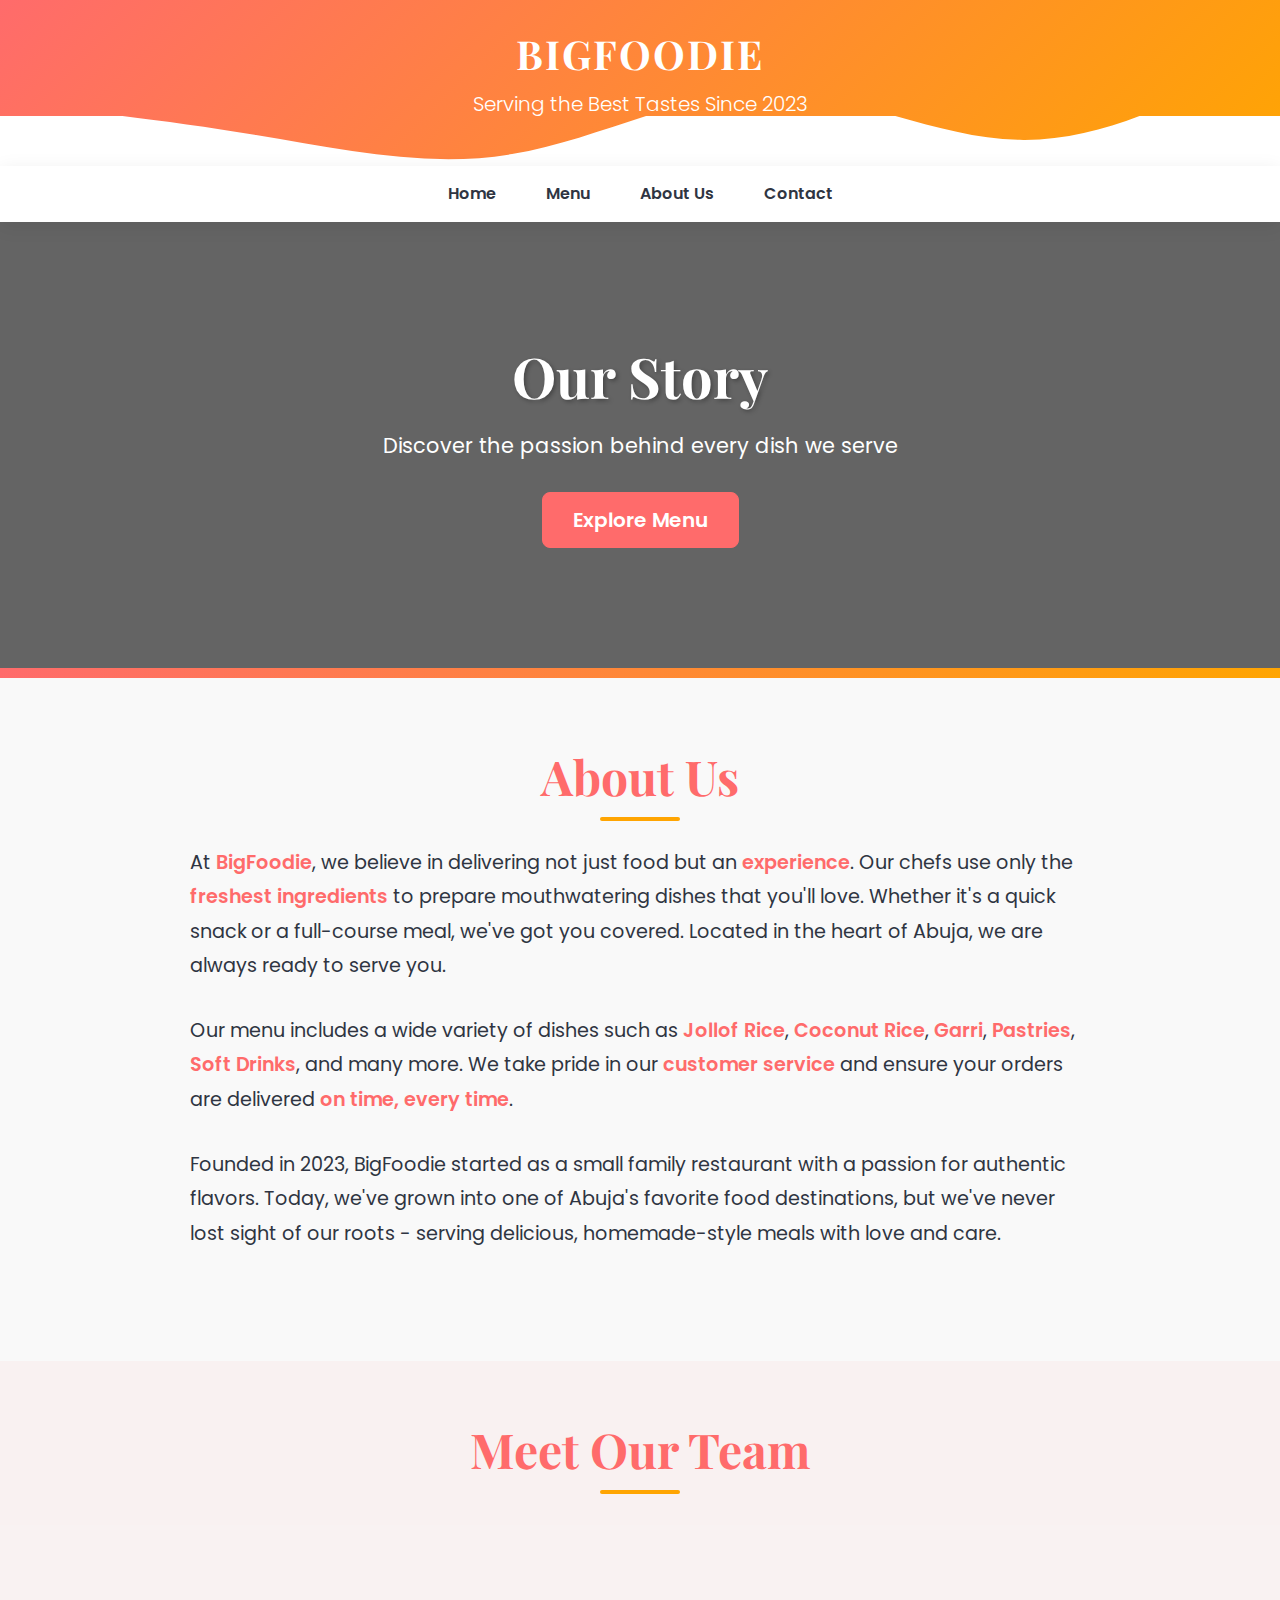
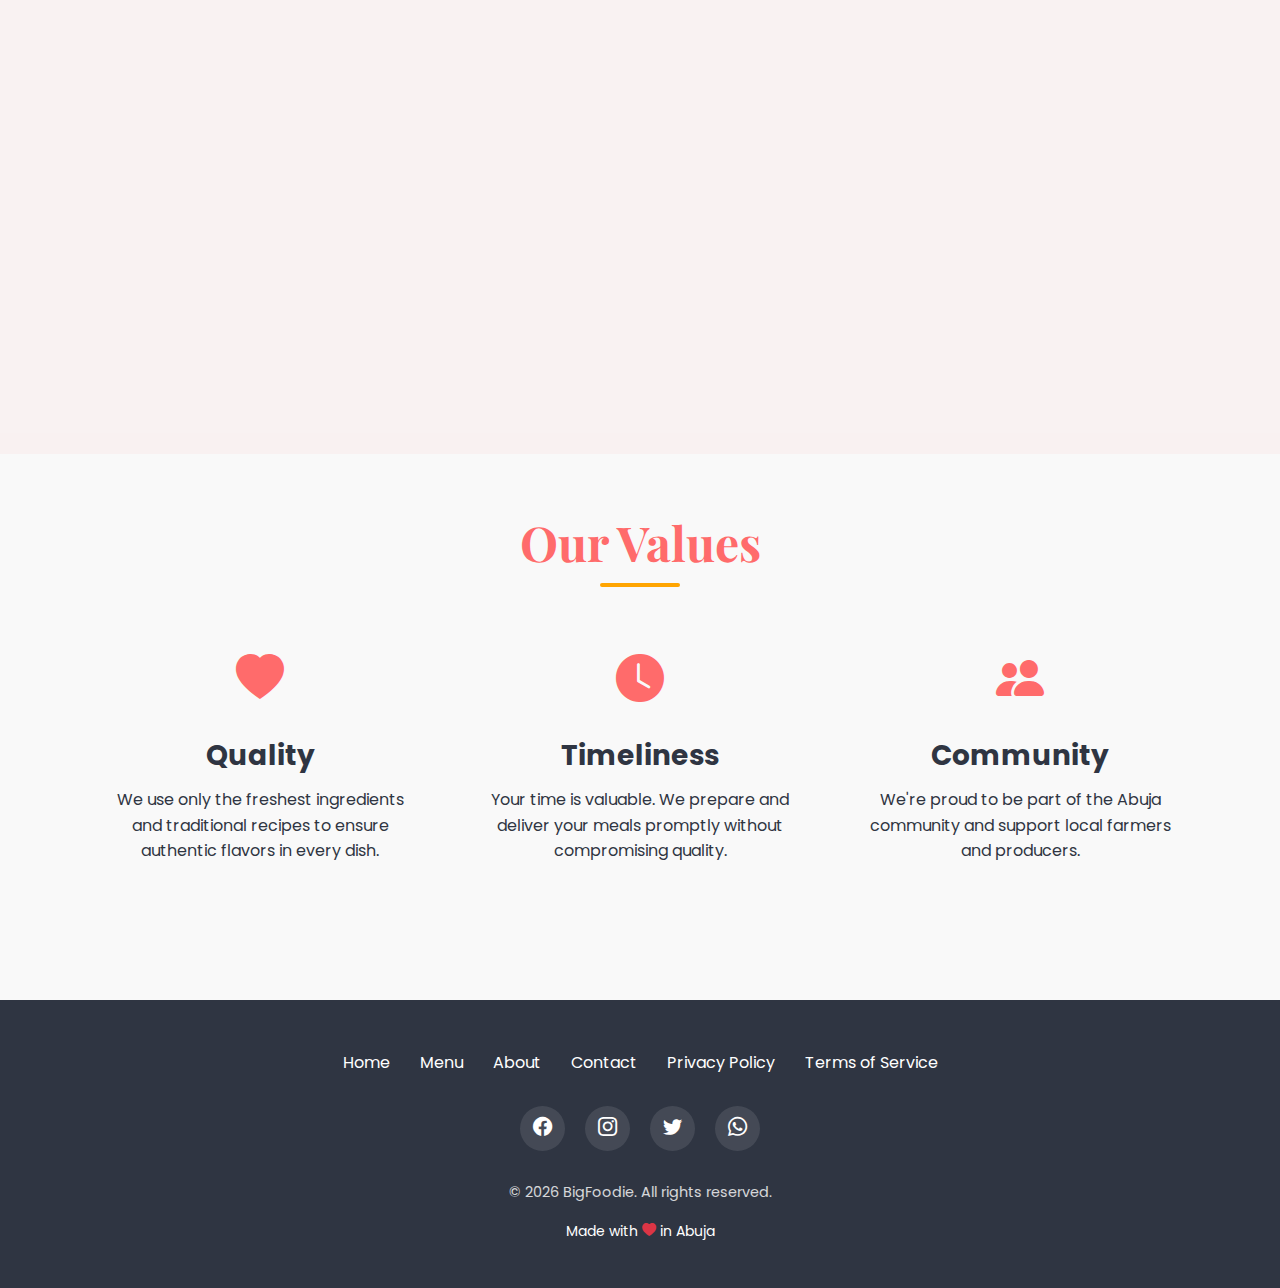
<file: about.html>
<!DOCTYPE html>
<html lang="en">
<head>
    <meta charset="UTF-8">
    <meta name="viewport" content="width=device-width, initial-scale=1.0">
    <meta name="description" content="Learn about BigFoodie - Your favorite food destination with quality meals since 2023">
    <title>About Us - BigFoodie | Quality Meals Since 2023</title>

    <!-- Bootstrap CSS -->
    <link rel="stylesheet" href="https://cdn.jsdelivr.net/npm/bootstrap@5.3.2/dist/css/bootstrap.min.css">

    <!-- Bootstrap Icons -->
    <link rel="stylesheet" href="https://cdn.jsdelivr.net/npm/bootstrap-icons@1.11.3/font/bootstrap-icons.min.css">

    <!-- Google Fonts -->
    <link rel="preconnect" href="https://fonts.googleapis.com">
    <link rel="preconnect" href="https://fonts.gstatic.com" crossorigin>
    <link href="https://fonts.googleapis.com/css2?family=Poppins:wght@300;400;500;600;700&family=Playfair+Display:wght@700&display=swap" rel="stylesheet">

    <!-- Favicon -->
    <link rel="icon" href="favicon.ico" type="image/x-icon">

    <!-- Custom CSS -->
    <style>
        :root {
            --primary-color: #ff6b6b;
            --primary-dark: #e05555;
            --secondary-color: #ffa502;
            --secondary-dark: #e69500;
            --dark-color: #2f3542;
            --light-color: #f9f9f9;
            --success-color: #2ed573;
            --transition: all 0.3s cubic-bezier(0.25, 0.8, 0.25, 1);
        }

        body {
            font-family: 'Poppins', sans-serif;
            background-color: var(--light-color);
            color: var(--dark-color);
            line-height: 1.6;
        }

        header {
            background: linear-gradient(135deg, var(--primary-color), var(--secondary-color));
            color: white;
            padding: 30px 0;
            text-align: center;
            position: relative;
            overflow: hidden;
        }

        header::after {
            content: '';
            position: absolute;
            bottom: -50px;
            left: 0;
            right: 0;
            height: 100px;
            background: url("data:image/svg+xml,%3Csvg viewBox='0 0 1440 320' xmlns='http://www.w3.org/2000/svg'%3E%3Cpath fill='%23ffffff' fill-opacity='1' d='M0,192L48,197.3C96,203,192,213,288,229.3C384,245,480,267,576,250.7C672,235,768,181,864,181.3C960,181,1056,235,1152,234.7C1248,235,1344,181,1392,154.7L1440,128L1440,320L1392,320C1344,320,1248,320,1152,320C1056,320,960,320,864,320C768,320,672,320,576,320C480,320,384,320,288,320C192,320,96,320,48,320L0,320Z'%3E%3C/path%3E%3C/svg%3E") no-repeat center bottom;
            background-size: cover;
            z-index: 1;
        }

        .logo {
            font-family: 'Playfair Display', serif;
            font-size: 2.5rem;
            font-weight: 700;
            text-transform: uppercase;
            letter-spacing: 2px;
            margin-bottom: 10px;
            position: relative;
            z-index: 2;
        }

        nav {
            background-color: white;
            box-shadow: 0 4px 20px rgba(0, 0, 0, 0.08);
            padding: 15px 0;
            position: relative;
            z-index: 2;
        }

        nav ul {
            list-style: none;
            display: flex;
            justify-content: center;
            gap: 30px;
            margin: 0;
            padding: 0;
            flex-wrap: wrap;
        }

        nav ul li a {
            text-decoration: none;
            color: var(--dark-color);
            font-weight: 600;
            transition: var(--transition);
            padding: 5px 10px;
            border-radius: 4px;
        }

        nav ul li a:hover, nav ul li a:focus {
            color: var(--primary-color);
            background-color: rgba(255, 107, 107, 0.1);
            transform: translateY(-2px);
        }

        .hero {
            background: linear-gradient(rgba(0, 0, 0, 0.6), rgba(0, 0, 0, 0.6)), 
                        url('https://images.unsplash.com/photo-1504674900247-0877df9cc836?ixlib=rb-1.2.1&auto=format&fit=crop&w=1350&q=80') no-repeat center center/cover;
            color: white;
            text-align: center;
            padding: 120px 20px;
            position: relative;
        }

        .hero-content {
            position: relative;
            z-index: 2;
            max-width: 800px;
            margin: 0 auto;
        }

        .hero h1 {
            font-family: 'Playfair Display', serif;
            font-size: 3.5rem;
            font-weight: 700;
            margin-bottom: 20px;
            text-shadow: 2px 2px 4px rgba(0, 0, 0, 0.3);
        }

        .hero p {
            font-size: 1.3rem;
            margin-bottom: 30px;
        }

        .btn-primary-custom {
            background-color: var(--primary-color);
            border-color: var(--primary-color);
            padding: 12px 30px;
            font-weight: 600;
            transition: var(--transition);
        }

        .btn-primary-custom:hover {
            background-color: var(--primary-dark);
            border-color: var(--primary-dark);
            transform: translateY(-3px);
            box-shadow: 0 10px 20px rgba(0, 0, 0, 0.1);
        }

        .about-section {
            padding: 80px 20px;
            position: relative;
        }

        .about-section::before {
            content: '';
            position: absolute;
            top: 0;
            left: 0;
            right: 0;
            height: 10px;
            background: linear-gradient(90deg, var(--primary-color), var(--secondary-color));
        }

        .section-title {
            font-family: 'Playfair Display', serif;
            font-size: 3rem;
            font-weight: 700;
            color: var(--primary-color);
            margin-bottom: 40px;
            text-align: center;
            position: relative;
        }

        .section-title::after {
            content: '';
            position: absolute;
            bottom: -15px;
            left: 50%;
            transform: translateX(-50%);
            width: 80px;
            height: 4px;
            background: var(--secondary-color);
            border-radius: 2px;
        }

        .about-content {
            max-width: 900px;
            margin: 0 auto;
        }

        .about-content p {
            font-size: 1.2rem;
            line-height: 1.8;
            margin-bottom: 30px;
        }

        .highlight {
            color: var(--primary-color);
            font-weight: 600;
        }

        .team-section {
            padding: 60px 20px;
            background-color: rgba(255, 107, 107, 0.05);
        }

        .team-card {
            background: white;
            border-radius: 10px;
            overflow: hidden;
            box-shadow: 0 5px 15px rgba(0, 0, 0, 0.1);
            transition: var(--transition);
            margin-bottom: 30px;
        }

        .team-card:hover {
            transform: translateY(-10px);
            box-shadow: 0 15px 30px rgba(0, 0, 0, 0.15);
        }

        .team-img {
            height: 250px;
            object-fit: cover;
            width: 100%;
        }

        .team-info {
            padding: 20px;
            text-align: center;
        }

        .team-info h3 {
            font-weight: 700;
            margin-bottom: 5px;
        }

        .team-info p {
            color: var(--primary-color);
            font-weight: 500;
        }

        .values-section {
            padding: 60px 20px;
        }

        .value-card {
            text-align: center;
            padding: 30px 20px;
            margin-bottom: 30px;
            transition: var(--transition);
        }

        .value-icon {
            font-size: 3rem;
            color: var(--primary-color);
            margin-bottom: 20px;
        }

        .value-card h3 {
            font-weight: 700;
            margin-bottom: 15px;
        }
        footer {
            background-color: var(--dark-color);
            color: white;
            padding: 50px 20px 30px;
            text-align: center;
        }

        .footer-links {
            display: flex;
            justify-content: center;
            gap: 30px;
            margin-bottom: 30px;
            flex-wrap: wrap;
        }

        .footer-links a {
            color: white;
            text-decoration: none;
            transition: var(--transition);
        }

        .footer-links a:hover {
            color: var(--secondary-color);
            transform: translateY(-3px);
        }

        .social-links {
            display: flex;
            justify-content: center;
            gap: 20px;
            margin-bottom: 30px;
        }

        .social-links a {
            display: inline-flex;
            align-items: center;
            justify-content: center;
            width: 45px;
            height: 45px;
            background: rgba(255, 255, 255, 0.1);
            border-radius: 50%;
            color: white;
            font-size: 1.2rem;
            transition: var(--transition);
        }

        .social-links a:hover {
            background: var(--primary-color);
            transform: translateY(-5px);
        }

        .copyright {
            opacity: 0.8;
            font-size: 0.9rem;
        }

        @media (max-width: 992px) {
            .hero h1 {
                font-size: 3rem;
            }
        }

        @media (max-width: 768px) {
            .hero {
                padding: 80px 20px;
            }
            
            .hero h1 {
                font-size: 2.5rem;
            }
            
            .hero p {
                font-size: 1.1rem;
            }
            
            .section-title {
                font-size: 2.5rem;
            }
            
            .about-content p {
                font-size: 1.1rem;
            }
        }

        @media (max-width: 576px) {
            .hero h1 {
                font-size: 2rem;
            }
            
            .section-title {
                font-size: 2rem;
            }
            
            nav ul {
                gap: 15px;
            }
            
            .footer-links {
                gap: 15px;
            }
        }
    </style>
</head>
<body>
    <!-- Header Section -->
    <header>
        <div class="container">
            <h1 class="logo">BigFoodie</h1>
            <p class="lead">Serving the Best Tastes Since 2023</p>
        </div>
    </header>

    <!-- Navigation Section -->
    <nav>
        <div class="container">
            <ul>
                <li><a href="index.html" aria-label="Go to Home page">Home</a></li>
                <li><a href="menu.html" aria-label="View our Menu">Menu</a></li>
                <li><a href="about.html" aria-current="page">About Us</a></li>
                <li><a href="contact.html" aria-label="Contact us">Contact</a></li>
            </ul>
        </div>
    </nav>

    <!-- Hero Section -->
    <section class="hero">
        <div class="hero-content">
            <h1>Our Story</h1>
            <p>Discover the passion behind every dish we serve</p>
            <a href="index.html" class="btn btn-primary btn-primary-custom btn-lg" aria-label="View our menu">Explore Menu</a>
        </div>
    </section>

    <!-- About Us Section -->
    <section class="about-section">
        <div class="container">
            <h2 class="section-title">About Us</h2>
            <div class="about-content">
                <p>
                    At <span class="highlight">BigFoodie</span>, we believe in delivering not just food but an <span class="highlight">experience</span>. Our chefs use only the <span class="highlight">freshest ingredients</span> to prepare mouthwatering dishes that you'll love. 
                    Whether it's a quick snack or a full-course meal, we've got you covered. Located in the heart of Abuja, we are always ready to serve you.
                </p>
                <p>
                    Our menu includes a wide variety of dishes such as <span class="highlight">Jollof Rice</span>, <span class="highlight">Coconut Rice</span>, <span class="highlight">Garri</span>, <span class="highlight">Pastries</span>, 
                    <span class="highlight">Soft Drinks</span>, and many more. We take pride in our <span class="highlight">customer service</span> and ensure your orders are delivered <span class="highlight">on time, every time</span>.
                </p>
                <p>
                    Founded in 2023, BigFoodie started as a small family restaurant with a passion for authentic flavors. Today, we've grown into one of Abuja's favorite food destinations, 
                    but we've never lost sight of our roots - serving delicious, homemade-style meals with love and care.
                </p>
            </div>
        </div>
    </section>

    <!-- Our Team Section -->
    <section class="team-section">
        <div class="container">
            <h2 class="section-title">Meet Our Team</h2>
            <div class="row">
                <div class="col-md-4">
                    <div class="team-card">
                        <img src="/images/fashionable-african-american-girl-pink-pants-red-dreads-posed-outdoor-against-fountains_627829-14233.avif" alt="Chef Adebayo" class="team-img">
                        <div class="team-info">
                            <h3>Chef Adebayo</h3>
                            <p>Head Chef</p>
                            <p class="text-muted">15+ years of culinary experience</p>
                        </div>
                    </div>
                </div>
                <div class="col-md-4">
                    <div class="team-card">
                        <img src="/images/meee.png" alt=Manager Chioma" class="team-img">
                        <div class="team-info">
                            <h3>Emmanuel Azubuogu</h3>
                            <p>Restaurant Manager</p>
                            <p class="text-muted">Customer service specialist</p>
                        </div>
                    </div>
                </div>
                <div class="col-md-4">
                    <div class="team-card">
                        <img id="clare" src="/images/wizzy.png" alt="Delivery Head Tunde" class="team-img">
                        <div class="team-info">
                            <h3>Ezeh wisdom</h3>
                            <p>Delivery Head</p>
                            <p class="text-muted">Ensuring your food arrives hot and fresh</p>
                        </div>
                    </div>
                </div>
            </div>
        </div>
    </section>

    <!-- Our Values Section -->
    <section class="values-section">
        <div class="container">
            <h2 class="section-title">Our Values</h2>
            <div class="row">
                <div class="col-md-4">
                    <div class="value-card">
                        <div class="value-icon">
                            <i class="bi bi-heart-fill"></i>
                        </div>
                        <h3>Quality</h3>
                        <p>We use only the freshest ingredients and traditional recipes to ensure authentic flavors in every dish.</p>
                    </div>
                </div>
                <div class="col-md-4">
                    <div class="value-card">
                        <div class="value-icon">
                            <i class="bi bi-clock-fill"></i>
                        </div>
                        <h3>Timeliness</h3>
                        <p>Your time is valuable. We prepare and deliver your meals promptly without compromising quality.</p>
                    </div>
                </div>
                <div class="col-md-4">
                    <div class="value-card">
                        <div class="value-icon">
                            <i class="bi bi-people-fill"></i>
                        </div>
                        <h3>Community</h3>
                        <p>We're proud to be part of the Abuja community and support local farmers and producers.</p>
                    </div>
                </div>
            </div>
        </div>
    </section>

    <!-- Footer Section -->
    <footer>
        <div class="container">
            <div class="footer-links">
                <a href="index.html">Home</a>
                <a href="menu.html">Menu</a>
                <a href="about.html">About</a>
                <a href="contact.html">Contact</a>
                <a href="#">Privacy Policy</a>
                <a href="#">Terms of Service</a>
            </div>
            <div class="social-links">
                <a href="#" aria-label="Follow us on Facebook"><i class="bi bi-facebook"></i></a>
                <a href="#" aria-label="Follow us on Instagram"><i class="bi bi-instagram"></i></a>
                <a href="#" aria-label="Follow us on Twitter"><i class="bi bi-twitter"></i></a>
                <a href="#" aria-label="Contact us on WhatsApp"><i class="bi bi-whatsapp"></i></a>
            </div>
            <p class="copyright">&copy; <span id="current-year">2023</span> BigFoodie. All rights reserved.</p>
            <p class="mt-2 small">Made with <i class="bi bi-heart-fill text-danger"></i> in Abuja</p>
        </div>
    </footer>

    <!-- Bootstrap JS -->
    <script src="https://cdn.jsdelivr.net/npm/bootstrap@5.3.2/dist/js/bootstrap.bundle.min.js"></script>

    <!-- Custom JS -->
    <script>
        // Update copyright year automatically
        document.getElementById('current-year').textContent = new Date().getFullYear();

        // Smooth scrolling for anchor links
        document.querySelectorAll('a[href^="#"]').forEach(anchor => {
            anchor.addEventListener('click', function (e) {
                e.preventDefault();
                document.querySelector(this.getAttribute('href')).scrollIntoView({
                    behavior: 'smooth'
                });
            });
        });

        // Animation for team cards when they come into view
        const teamCards = document.querySelectorAll('.team-card');
        
        const observer = new IntersectionObserver((entries) => {
            entries.forEach(entry => {
                if (entry.isIntersecting) {
                    entry.target.style.opacity = '1';
                    entry.target.style.transform = 'translateY(0)';
                }
            });
        }, { threshold: 0.1 });

        teamCards.forEach(card => {
            card.style.opacity = '0';
            card.style.transform = 'translateY(20px)';
            card.style.transition = 'opacity 0.5s ease, transform 0.5s ease';
            observer.observe(card);
        });
    </script>
</body>
</html>
</file>
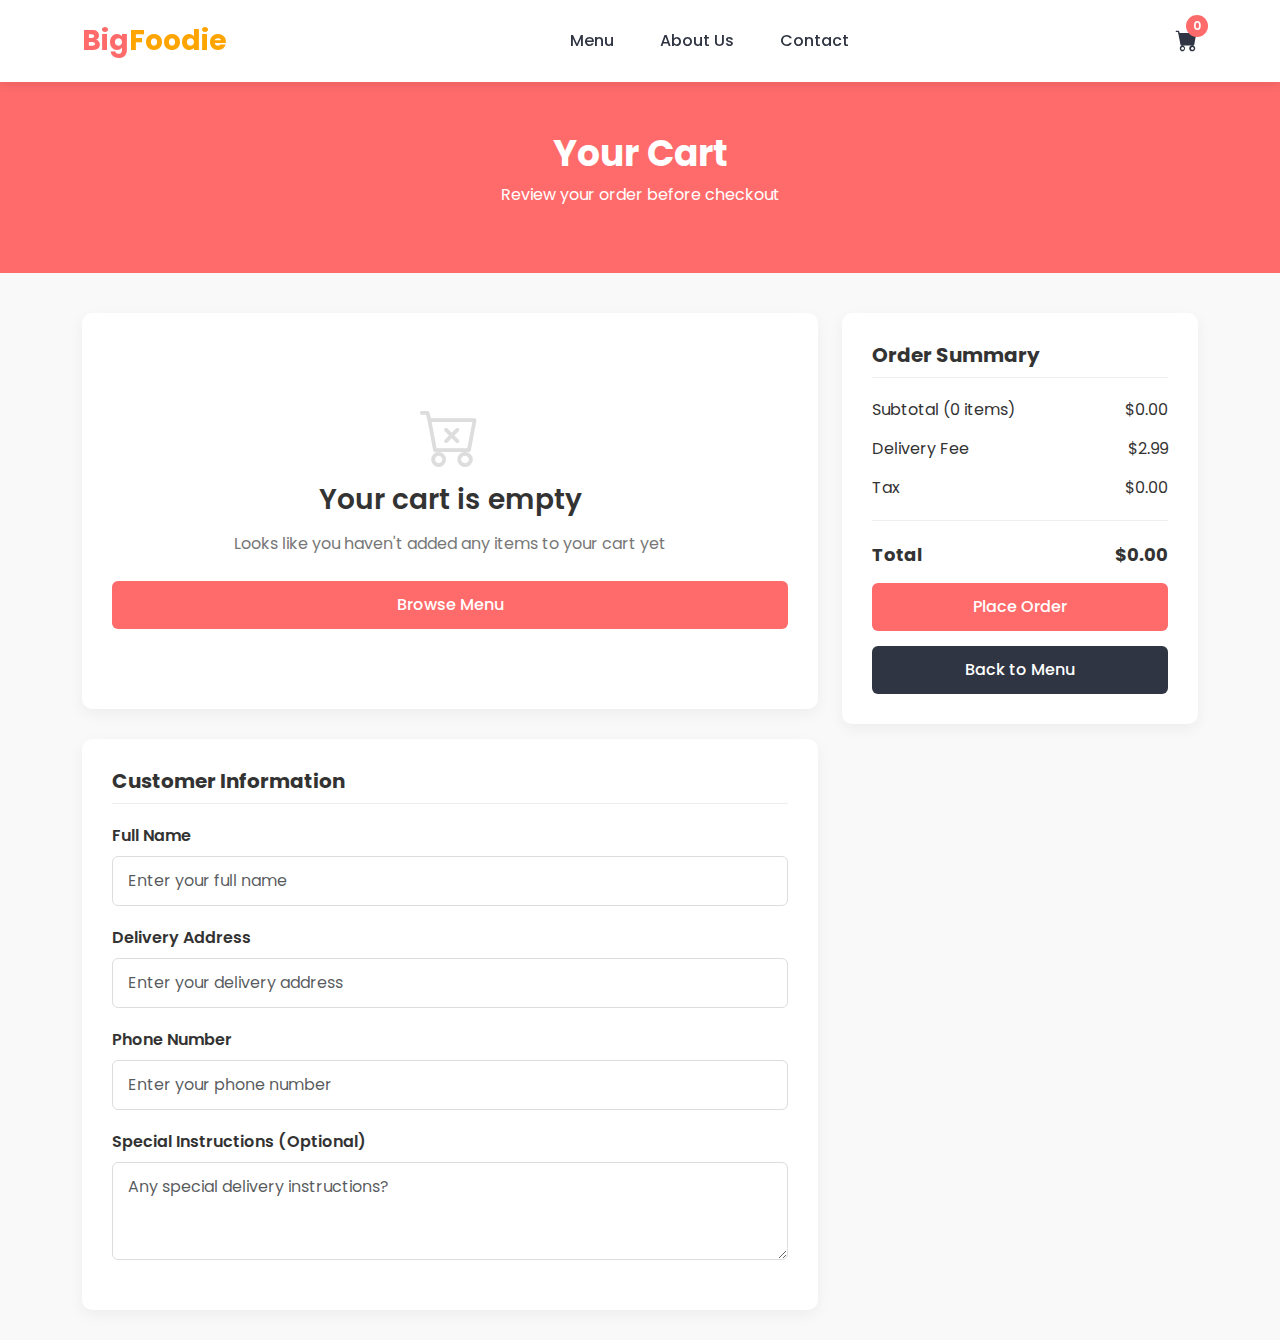
<file: cart.html>
<!DOCTYPE html>
<html lang="en">
<head>
    <meta charset="UTF-8">
    <meta name="viewport" content="width=device-width, initial-scale=1.0">
    <title>Your Cart - BigFoodie</title>
    <link rel="stylesheet" href="https://cdn.jsdelivr.net/npm/bootstrap@5.3.2/dist/css/bootstrap.min.css">
    <link rel="stylesheet" href="https://cdn.jsdelivr.net/npm/bootstrap-icons@1.11.3/font/bootstrap-icons.min.css">
    <link rel="preconnect" href="https://fonts.googleapis.com">
    <link rel="preconnect" href="https://fonts.gstatic.com" crossorigin>
    <link href="https://fonts.googleapis.com/css2?family=Poppins:wght@300;400;500;600;700&display=swap" rel="stylesheet">
    <style>
        :root {
            --primary-color: #ff6b6b;
            --secondary-color: #ffa502;
            --dark-color: #2f3542;
            --light-color: #f1f2f6;
            --success-color: #2ed573;
        }
        
        body {
            font-family: 'Poppins', sans-serif;
            background-color: #f9f9f9;
            color: #333;
        }
        
        .navbar {
            background-color: white;
            box-shadow: 0 2px 10px rgba(0, 0, 0, 0.1);
            padding: 15px 0;
        }
        
        .logo {
            font-weight: 700;
            font-size: 28px;
            color: var(--primary-color);
            text-decoration: none;
        }
        
        .logo span {
            color: var(--secondary-color);
        }
        
        .nav-link {
            font-weight: 500;
            color: var(--dark-color);
            margin: 0 15px;
            position: relative;
        }
        
        .nav-link.active, .nav-link:hover {
            color: var(--primary-color);
        }
        
        .nav-link.active:after {
            content: '';
            position: absolute;
            bottom: -5px;
            left: 0;
            width: 100%;
            height: 2px;
            background-color: var(--primary-color);
        }
        
        .cart-icon {
            position: relative;
            color: var(--dark-color);
            font-size: 22px;
        }
        
        .cart-count {
            position: absolute;
            top: -10px;
            right: -10px;
            background-color: var(--primary-color);
            color: white;
            border-radius: 50%;
            width: 22px;
            height: 22px;
            display: flex;
            align-items: center;
            justify-content: center;
            font-size: 12px;
            font-weight: 600;
        }
        
        .page-header {
            background-color: var(--primary-color);
            color: white;
            padding: 50px 0;
            margin-bottom: 40px;
            text-align: center;
        }
        
        .page-header h1 {
            font-weight: 700;
            font-size: 36px;
        }
        
        .cart-container {
            background: white;
            border-radius: 10px;
            box-shadow: 0 5px 15px rgba(0, 0, 0, 0.05);
            padding: 30px;
            margin-bottom: 30px;
        }
        
        .cart-item {
            display: flex;
            align-items: center;
            padding: 20px 0;
            border-bottom: 1px solid #eee;
        }
        
        .cart-item:last-child {
            border-bottom: none;
        }
        
        .item-img {
            width: 100px;
            height: 100px;
            object-fit: cover;
            border-radius: 8px;
            margin-right: 20px;
        }
        
        .item-details {
            flex-grow: 1;
        }
        
        .item-title {
            font-weight: 600;
            margin-bottom: 5px;
        }
        
        .item-price {
            color: var(--primary-color);
            font-weight: 600;
        }
        
        .quantity-control {
            display: flex;
            align-items: center;
            margin-top: 10px;
        }
        
        .quantity-btn {
            width: 30px;
            height: 30px;
            border: 1px solid #ddd;
            background: #f9f9f9;
            display: flex;
            align-items: center;
            justify-content: center;
            cursor: pointer;
        }
        
        .quantity-input {
            width: 50px;
            height: 30px;
            text-align: center;
            border: 1px solid #ddd;
            margin: 0 5px;
        }
        
        .remove-item {
            color: #ff4757;
            cursor: pointer;
            margin-left: 20px;
        }
        
        .customer-info {
            background: white;
            border-radius: 10px;
            box-shadow: 0 5px 15px rgba(0, 0, 0, 0.05);
            padding: 30px;
            margin-bottom: 30px;
        }
        
        .form-label {
            font-weight: 600;
            margin-bottom: 8px;
            display: block;
        }
        
        .form-control {
            width: 100%;
            padding: 12px 15px;
            border: 1px solid #ddd;
            border-radius: 6px;
            margin-bottom: 20px;
            transition: all 0.3s;
        }
        
        .form-control:focus {
            border-color: var(--primary-color);
            box-shadow: 0 0 0 3px rgba(255, 107, 107, 0.2);
        }
        
        .summary-card {
            background: white;
            border-radius: 10px;
            box-shadow: 0 5px 15px rgba(0, 0, 0, 0.05);
            padding: 30px;
        }
        
        .summary-title {
            font-weight: 700;
            font-size: 20px;
            margin-bottom: 20px;
            padding-bottom: 10px;
            border-bottom: 1px solid #eee;
        }
        
        .summary-row {
            display: flex;
            justify-content: space-between;
            margin-bottom: 15px;
        }
        
        .total-row {
            font-weight: 700;
            font-size: 18px;
            margin-top: 20px;
            padding-top: 20px;
            border-top: 1px solid #eee;
        }
        
        .btn-primary {
            background-color: var(--primary-color);
            border: none;
            padding: 12px 25px;
            border-radius: 6px;
            font-weight: 500;
            width: 100%;
            transition: all 0.3s;
        }
        
        .btn-primary:hover {
            background-color: #ff5252;
            transform: translateY(-2px);
            box-shadow: 0 5px 15px rgba(255, 107, 107, 0.3);
        }
        
        .btn-secondary {
            background-color: var(--dark-color);
            border: none;
            padding: 12px 25px;
            border-radius: 6px;
            font-weight: 500;
            width: 100%;
            transition: all 0.3s;
            color: white;
            margin-top: 15px;
        }
        
        .btn-secondary:hover {
            background-color: #1e272e;
            transform: translateY(-2px);
            box-shadow: 0 5px 15px rgba(0, 0, 0, 0.1);
        }
        
        .empty-cart {
            text-align: center;
            padding: 50px 0;
        }
        
        .empty-cart-icon {
            font-size: 60px;
            color: #ddd;
            margin-bottom: 20px;
        }
        
        .empty-cart h3 {
            font-weight: 600;
            margin-bottom: 15px;
        }
        
        .empty-cart p {
            color: #777;
            margin-bottom: 25px;
        }
        
        @media (max-width: 768px) {
            .cart-item {
                flex-direction: column;
                align-items: flex-start;
            }
            
            .item-img {
                margin-bottom: 15px;
            }
            
            .remove-item {
                margin-left: 0;
                margin-top: 15px;
            }
            
            .page-header h1 {
                font-size: 28px;
            }
        }
    </style>
</head>
<body>
    <!-- Navigation -->
    <nav class="navbar navbar-expand-lg sticky-top">
        <div class="container">
            <a class="navbar-brand logo" href="index.html">Big<span>Foodie</span></a>
            <button class="navbar-toggler" type="button" data-bs-toggle="collapse" data-bs-target="#navbarNav">
                <span class="navbar-toggler-icon"></span>
            </button>
            <div class="collapse navbar-collapse" id="navbarNav">
                <ul class="navbar-nav mx-auto">
                    <li class="nav-item">
                        <a class="nav-link" href="index.html">Menu</a>
                    </li>
                    <li class="nav-item">
                        <a class="nav-link" href="about.html">About Us</a>
                    </li>
                    <li class="nav-item">
                        <a class="nav-link" href="contact.html">Contact</a>
                    </li>
                </ul>
                <div class="d-flex align-items-center">
                    <a href="cart.html" class="cart-icon">
                        <i class="bi bi-cart-fill"></i>
                        <span class="cart-count" id="cartCount">0</span>
                    </a>
                </div>
            </div>
        </div>
    </nav>

    <!-- Page Header -->
    <section class="page-header">
        <div class="container">
            <h1>Your Cart</h1>
            <p>Review your order before checkout</p>
        </div>
    </section>

    <!-- Cart Content -->
    <div class="container">
        <div class="row">
            <!-- Cart Items Column -->
            <div class="col-lg-8">
                <div class="cart-container" id="cartItemsContainer">
                    <!-- Cart items will be dynamically inserted here -->
                </div>
                
                <!-- Customer Information -->
                <div class="customer-info">
                    <h4 class="summary-title">Customer Information</h4>
                    <div class="mb-3">
                        <label for="name" class="form-label">Full Name</label>
                        <input type="text" class="form-control" id="name" placeholder="Enter your full name">
                    </div>
                    <div class="mb-3">
                        <label for="address" class="form-label">Delivery Address</label>
                        <input type="text" class="form-control" id="address" placeholder="Enter your delivery address">
                    </div>
                    <div class="mb-3">
                        <label for="phone" class="form-label">Phone Number</label>
                        <input type="tel" class="form-control" id="phone" placeholder="Enter your phone number">
                    </div>
                    <div class="mb-3">
                        <label for="notes" class="form-label">Special Instructions (Optional)</label>
                        <textarea class="form-control" id="notes" rows="3" placeholder="Any special delivery instructions?"></textarea>
                    </div>
                </div>
            </div>
            
            <!-- Order Summary Column -->
            <div class="col-lg-4">
                <div class="summary-card">
                    <h4 class="summary-title">Order Summary</h4>
                    <div class="summary-row">
                        <span>Subtotal (<span id="itemCount">0</span> items)</span>
                        <span id="subtotal">$0.00</span>
                    </div>
                    <div class="summary-row">
                        <span>Delivery Fee</span>
                        <span id="deliveryFee">$2.99</span>
                    </div>
                    <div class="summary-row">
                        <span>Tax</span>
                        <span id="tax">$0.00</span>
                    </div>
                    <div class="summary-row total-row">
                        <span>Total</span>
                        <span id="total">$0.00</span>
                    </div>
                    <button class="btn btn-primary" id="placeOrderBtn">Place Order</button>
                    <button class="btn btn-secondary" onclick="window.location.href='index.html'">Back to Menu</button>
                </div>
            </div>
        </div>
    </div>

    <script src="https://cdn.jsdelivr.net/npm/bootstrap@5.3.2/dist/js/bootstrap.bundle.min.js"></script>
    <script>
        // Cart functionality
        document.addEventListener('DOMContentLoaded', function() {
            // Initialize cart from localStorage or create empty cart
            let cart = JSON.parse(localStorage.getItem('cart')) || [];
            
            // Update cart display
            updateCartDisplay();
            
            // Quantity controls
            document.addEventListener('click', function(e) {
                if (e.target.classList.contains('quantity-btn')) {
                    const input = e.target.parentElement.querySelector('.quantity-input');
                    let value = parseInt(input.value);
                    const itemId = input.dataset.itemId;
                    
                    if (e.target.textContent === '+' && value < 10) {
                        input.value = value + 1;
                        updateCartItemQuantity(itemId, value + 1);
                    } else if (e.target.textContent === '-' && value > 1) {
                        input.value = value - 1;
                        updateCartItemQuantity(itemId, value - 1);
                    }
                }
                
                // Remove item
                if (e.target.classList.contains('remove-item') || e.target.closest('.remove-item')) {
                    const cartItem = e.target.closest('.cart-item');
                    const itemId = cartItem.dataset.itemId;
                    removeFromCart(itemId);
                    cartItem.style.opacity = '0';
                    setTimeout(() => {
                        cartItem.remove();
                        updateCartDisplay();
                    }, 300);
                }
            });
            
            // Place order button
            document.getElementById('placeOrderBtn').addEventListener('click', function() {
                const name = document.getElementById('name').value.trim();
                const address = document.getElementById('address').value.trim();
                const phone = document.getElementById('phone').value.trim();
                
                if (cart.length === 0) {
                    alert('Your cart is empty. Please add items before placing an order.');
                    return;
                }
                
                if (!name || !address || !phone) {
                    alert('Please fill in all required customer information.');
                    return;
                }
                
                // Create order object
                const order = {
                    customerInfo: {
                        name,
                        address,
                        phone,
                        notes: document.getElementById('notes').value.trim()
                    },
                    items: cart,
                    subtotal: parseFloat(document.getElementById('subtotal').textContent.replace('$', '')),
                    tax: parseFloat(document.getElementById('tax').textContent.replace('$', '')),
                    deliveryFee: parseFloat(document.getElementById('deliveryFee').textContent.replace('$', '')),
                    total: parseFloat(document.getElementById('total').textContent.replace('$', '')),
                    date: new Date().toISOString()
                };
                
                // Save order to localStorage (in a real app, you would send this to a server)
                const orders = JSON.parse(localStorage.getItem('orders')) || [];
                orders.push(order);
                localStorage.setItem('orders', JSON.stringify(orders));
                
                // Clear the cart
                localStorage.removeItem('cart');
                cart = [];
                updateCartDisplay();
                
                // Redirect to confirmation page (you would create this page)
                alert('Order placed successfully!');
                window.location.href = 'index.html';
            });
            
            // Function to update cart item quantity
            function updateCartItemQuantity(itemId, newQuantity) {
                const itemIndex = cart.findIndex(item => item.id === itemId);
                if (itemIndex !== -1) {
                    cart[itemIndex].quantity = newQuantity;
                    localStorage.setItem('cart', JSON.stringify(cart));
                    updateCartDisplay();
                }
            }
            
            // Function to remove item from cart
            function removeFromCart(itemId) {
                cart = cart.filter(item => item.id !== itemId);
                localStorage.setItem('cart', JSON.stringify(cart));
                updateCartDisplay();
            }
            
            // Function to update the entire cart display
            function updateCartDisplay() {
                const cartItemsContainer = document.getElementById('cartItemsContainer');
                const cartCountElement = document.getElementById('cartCount');
                const itemCountElement = document.getElementById('itemCount');
                const subtotalElement = document.getElementById('subtotal');
                const taxElement = document.getElementById('tax');
                const totalElement = document.getElementById('total');
                
                // Update cart count in navbar
                const totalItems = cart.reduce((sum, item) => sum + item.quantity, 0);
                cartCountElement.textContent = totalItems;
                itemCountElement.textContent = totalItems;
                
                // Clear cart items container
                cartItemsContainer.innerHTML = '';
                
                if (cart.length === 0) {
                    // Show empty cart message
                    cartItemsContainer.innerHTML = `
                        <div class="empty-cart">
                            <i class="bi bi-cart-x empty-cart-icon"></i>
                            <h3>Your cart is empty</h3>
                            <p>Looks like you haven't added any items to your cart yet</p>
                            <a href="index.html" class="btn btn-primary">Browse Menu</a>
                        </div>
                    `;
                    
                    // Update totals
                    subtotalElement.textContent = '$0.00';
                    taxElement.textContent = '$0.00';
                    totalElement.textContent = '$0.00';
                    return;
                }
                
                // Calculate subtotal
                let subtotal = 0;
                
                // Add each item to the cart display
                cart.forEach(item => {
                    subtotal += item.price * item.quantity;
                    
                    const cartItem = document.createElement('div');
                    cartItem.className = 'cart-item';
                    cartItem.dataset.itemId = item.id;
                    cartItem.innerHTML = `
                        <img src="${item.image}" class="item-img" alt="${item.name}">
                        <div class="item-details">
                            <h4 class="item-title">${item.name}</h4>
                            <div class="item-price">$${item.price.toFixed(2)}</div>
                            <div class="quantity-control">
                                <button class="quantity-btn">-</button>
                                <input type="text" class="quantity-input" value="${item.quantity}" data-item-id="${item.id}">
                                <button class="quantity-btn">+</button>
                            </div>
                        </div>
                        <div class="remove-item">
                            <i class="bi bi-trash"></i>
                        </div>
                    `;
                    cartItemsContainer.appendChild(cartItem);
                });
                
                // Calculate tax (assuming 7.5% tax rate)
                const tax = subtotal * 0.075;
                const deliveryFee = 2.99;
                const total = subtotal + tax + deliveryFee;
                
                // Update totals
                subtotalElement.textContent = `$${subtotal.toFixed(2)}`;
                taxElement.textContent = `$${tax.toFixed(2)}`;
                totalElement.textContent = `$${total.toFixed(2)}`;
            }
        });
    </script>
</body>
</html>
</file>
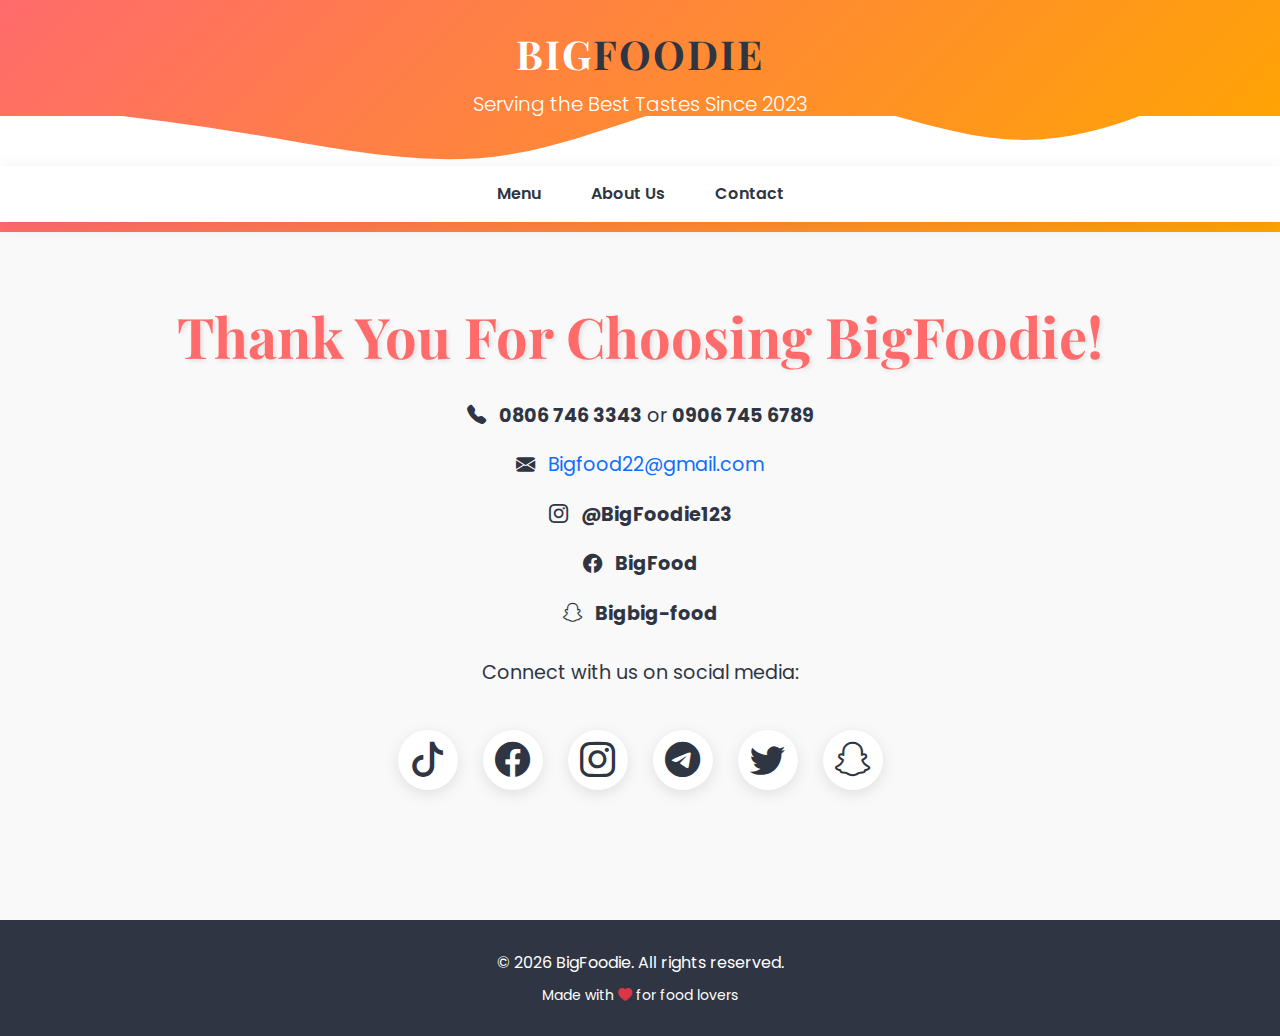
<file: contact.html>
<!DOCTYPE html>
<html lang="en">
<head>
    <meta charset="UTF-8">
    <meta name="viewport" content="width=device-width, initial-scale=1.0">
    <meta name="description" content="Thank you for choosing BigFoodie - Your favorite food destination">
    <title>Thank You - BigFoodie | Your Favorite Food Destination</title>

    <!-- Bootstrap CSS -->
    <link rel="stylesheet" href="https://cdn.jsdelivr.net/npm/bootstrap@5.3.2/dist/css/bootstrap.min.css">

    <!-- Font Awesome Icons -->
    <link rel="stylesheet" href="https://cdn.jsdelivr.net/npm/bootstrap-icons@1.11.3/font/bootstrap-icons.min.css">

    <!-- Google Fonts -->
    <link rel="preconnect" href="https://fonts.googleapis.com">
    <link rel="preconnect" href="https://fonts.gstatic.com" crossorigin>
    <link href="https://fonts.googleapis.com/css2?family=Poppins:wght@300;400;500;600;700&family=Playfair+Display:wght@700&display=swap" rel="stylesheet">

    <!-- Favicon -->
    <link rel="icon" href="favicon.ico" type="image/x-icon">

    <!-- Custom CSS -->
    <style>
        :root {
            --primary-color: #ff6b6b;
            --primary-dark: #e05555;
            --secondary-color: #ffa502;
            --secondary-dark: #e69500;
            --dark-color: #2f3542;
            --light-color: #f9f9f9;
            --success-color: #2ed573;
            --transition: all 0.3s cubic-bezier(0.25, 0.8, 0.25, 1);
        }

        body {
            font-family: 'Poppins', sans-serif;
            background-color: var(--light-color);
            color: var(--dark-color);
            line-height: 1.6;
        }

        header {
            background: linear-gradient(135deg, var(--primary-color), var(--secondary-color));
            color: white;
            padding: 30px 0;
            text-align: center;
            position: relative;
            overflow: hidden;
        }

        header::after {
            content: '';
            position: absolute;
            bottom: -50px;
            left: 0;
            right: 0;
            height: 100px;
            background: url("data:image/svg+xml,%3Csvg viewBox='0 0 1440 320' xmlns='http://www.w3.org/2000/svg'%3E%3Cpath fill='%23ffffff' fill-opacity='1' d='M0,192L48,197.3C96,203,192,213,288,229.3C384,245,480,267,576,250.7C672,235,768,181,864,181.3C960,181,1056,235,1152,234.7C1248,235,1344,181,1392,154.7L1440,128L1440,320L1392,320C1344,320,1248,320,1152,320C1056,320,960,320,864,320C768,320,672,320,576,320C480,320,384,320,288,320C192,320,96,320,48,320L0,320Z'%3E%3C/path%3E%3C/svg%3E") no-repeat center bottom;
            background-size: cover;
            z-index: 1;
        }

        .logo {
            font-family: 'Playfair Display', serif;
            font-size: 2.5rem;
            font-weight: 700;
            text-transform: uppercase;
            letter-spacing: 2px;
            margin-bottom: 10px;
            position: relative;
            z-index: 2;
        }

        .logo span {
            color: var(--dark-color);
        }

        nav {
            background-color: white;
            box-shadow: 0 4px 20px rgba(0, 0, 0, 0.08);
            padding: 15px 0;
            position: relative;
            z-index: 2;
        }

        nav ul {
            list-style: none;
            display: flex;
            justify-content: center;
            gap: 30px;
            margin: 0;
            padding: 0;
            flex-wrap: wrap;
        }

        nav ul li a {
            text-decoration: none;
            color: var(--dark-color);
            font-weight: 600;
            transition: var(--transition);
            padding: 5px 10px;
            border-radius: 4px;
        }

        nav ul li a:hover, nav ul li a:focus {
            color: var(--primary-color);
            background-color: rgba(255, 107, 107, 0.1);
            transform: translateY(-2px);
        }

        .thank-you-section {
            text-align: center;
            padding: 80px 20px;
            position: relative;
        }

        .thank-you-section::before {
            content: '';
            position: absolute;
            top: 0;
            left: 0;
            right: 0;
            height: 10px;
            background: linear-gradient(90deg, var(--primary-color), var(--secondary-color));
        }

        .thank-you-section h1 {
            font-family: 'Playfair Display', serif;
            font-size: 3.5rem;
            font-weight: 700;
            color: var(--primary-color);
            margin-bottom: 30px;
            line-height: 1.2;
            text-shadow: 2px 2px 4px rgba(0, 0, 0, 0.1);
        }

        .contact-info {
            font-size: 1.2rem;
            line-height: 1.8;
            margin-bottom: 40px;
            max-width: 700px;
            margin-left: auto;
            margin-right: auto;
        }

        .contact-info p {
            margin-bottom: 15px;
        }

        .social-media {
            display: flex;
            justify-content: center;
            gap: 25px;
            margin-top: 40px;
            flex-wrap: wrap;
        }

        .social-media a {
            text-decoration: none;
            color: var(--dark-color);
            font-size: 2.2rem;
            transition: var(--transition);
            display: inline-block;
            width: 60px;
            height: 60px;
            line-height: 60px;
            border-radius: 50%;
            background-color: white;
            box-shadow: 0 4px 15px rgba(0, 0, 0, 0.1);
        }

        .social-media a:hover, .social-media a:focus {
            color: white;
            transform: translateY(-5px) scale(1.1);
        }

        .social-media a:nth-child(1):hover { background-color: #000000; } /* TikTok */
        .social-media a:nth-child(2):hover { background-color: #1877F2; } /* Facebook */
        .social-media a:nth-child(3):hover { background: linear-gradient(45deg, #f09433, #e6683c, #dc2743, #cc2366, #bc1888); } /* Instagram */
        .social-media a:nth-child(4):hover { background-color: #0088CC; } /* Telegram */
        .social-media a:nth-child(5):hover { background-color: #1DA1F2; } /* Twitter */
        .social-media a:nth-child(6):hover { background-color: #FFFC00; color: #000; } /* Snapchat */

        footer {
            background-color: var(--dark-color);
            color: white;
            padding: 30px 0;
            text-align: center;
            margin-top: 50px;
        }

        footer p {
            margin: 0;
        }

        .confetti {
            position: fixed;
            width: 10px;
            height: 10px;
            background-color: var(--primary-color);
            opacity: 0;
            animation: confetti-fall 5s linear infinite;
            z-index: 1000;
        }

        @keyframes confetti-fall {
            0% {
                transform: translateY(-100vh) rotate(0deg);
                opacity: 1;
            }
            100% {
                transform: translateY(100vh) rotate(360deg);
                opacity: 0;
            }
        }

        @media (max-width: 768px) {
            .logo {
                font-size: 2rem;
            }

            .thank-you-section h1 {
                font-size: 2.5rem;
            }

            .contact-info {
                font-size: 1rem;
            }

            .social-media a {
                font-size: 1.8rem;
                width: 50px;
                height: 50px;
                line-height: 50px;
            }
        }

        @media (max-width: 576px) {
            nav ul {
                gap: 15px;
            }

            .thank-you-section h1 {
                font-size: 2rem;
            }

            .social-media {
                gap: 15px;
            }
        }
    </style>
</head>
<body>
    <!-- Header Section -->
    <header>
        <div class="container">
            <h1 class="logo">Big<span>Foodie</span></h1>
            <p class="lead">Serving the Best Tastes Since 2023</p>
        </div>
    </header>

    <!-- Navigation Section -->
    <nav>
        <div class="container">
            <ul>
                <li><a href="index.html" aria-label="Go to Menu page">Menu</a></li>
                <li><a href="about.html" aria-label="Learn about BigFoodie">About Us</a></li>
                <li><a href="contact.html" aria-label="Contact BigFoodie">Contact</a></li>
            </ul>
        </div>
    </nav>

    <!-- Thank You Section -->
    <section class="thank-you-section">
        <div class="container">
            <h1 id="hint">Thank You For Choosing BigFoodie!</h1>
            <div class="contact-info">
                <p><i class="bi bi-telephone-fill me-2"></i> <strong>0806 746 3343</strong> or <strong>0906 745 6789</strong></p>
                <p><i class="bi bi-envelope-fill me-2"></i> <a href="mailto:Bigfood22@gmail.com" class="text-decoration-none">Bigfood22@gmail.com</a></p>
                <p><i class="bi bi-instagram me-2"></i> <strong>@BigFoodie123</strong></p>
                <p><i class="bi bi-facebook me-2"></i> <strong>BigFood</strong></p>
                <p><i class="bi bi-snapchat me-2"></i> <strong>Bigbig-food</strong></p>
                <p class="mt-4">Connect with us on social media:</p>
            </div>
            <div class="social-media">
                <a href="https://tiktok.com" aria-label="Follow us on TikTok"><i class="bi bi-tiktok"></i></a>
                <a href="https://facebook.com" aria-label="Follow us on Facebook"><i class="bi bi-facebook"></i></a>
                <a href="https://instagram.com" aria-label="Follow us on Instagram"><i class="bi bi-instagram"></i></a>
                <a href="https://telegram.org" aria-label="Join us on Telegram"><i class="bi bi-telegram"></i></a>
                <a href="https://twitter.com" aria-label="Follow us on Twitter"><i class="bi bi-twitter"></i></a>
                <a href="https://snapchat.com" aria-label="Add us on Snapchat"><i class="bi bi-snapchat"></i></a>
            </div>
        </div>
    </section>

    <!-- Footer Section -->
    <footer>
        <div class="container">
            <p>&copy; <span id="current-year">2023</span> BigFoodie. All rights reserved.</p>
            <p class="mt-2 small">Made with <i class="bi bi-heart-fill text-danger"></i> for food lovers</p>
        </div>
    </footer>

    <!-- Bootstrap JS -->
    <script src="https://cdn.jsdelivr.net/npm/bootstrap@5.3.2/dist/js/bootstrap.bundle.min.js"></script>

    <!-- Custom JS -->
    <script>
        // Update copyright year automatically
        document.getElementById('current-year').textContent = new Date().getFullYear();

        // Create confetti effect
        function createConfetti() {
            const colors = ['#ff6b6b', '#ffa502', '#2ed573', '#1e90ff', '#ff4757'];
            const confettiCount = 50;
            
            for (let i = 0; i < confettiCount; i++) {
                const confetti = document.createElement('div');
                confetti.className = 'confetti';
                confetti.style.left = Math.random() * 100 + 'vw';
                confetti.style.backgroundColor = colors[Math.floor(Math.random() * colors.length)];
                confetti.style.animationDuration = (Math.random() * 3 + 2) + 's';
                confetti.style.animationDelay = Math.random() + 's';
                confetti.style.width = (Math.random() * 10 + 5) + 'px';
                confetti.style.height = confetti.style.width;
                document.body.appendChild(confetti);
            }
        }

        // Run confetti when page loads
        window.addEventListener('load', createConfetti);

        // Add hint animation
        const hint = document.getElementById('hint');
        hint.addEventListener('mouseover', () => {
            hint.style.transform = 'scale(1.05)';
            hint.style.transition = 'transform 0.3s ease';
        });
        
        hint.addEventListener('mouseout', () => {
            hint.style.transform = 'scale(1)';
        });
    </script>
</body>
</html>
</file>
